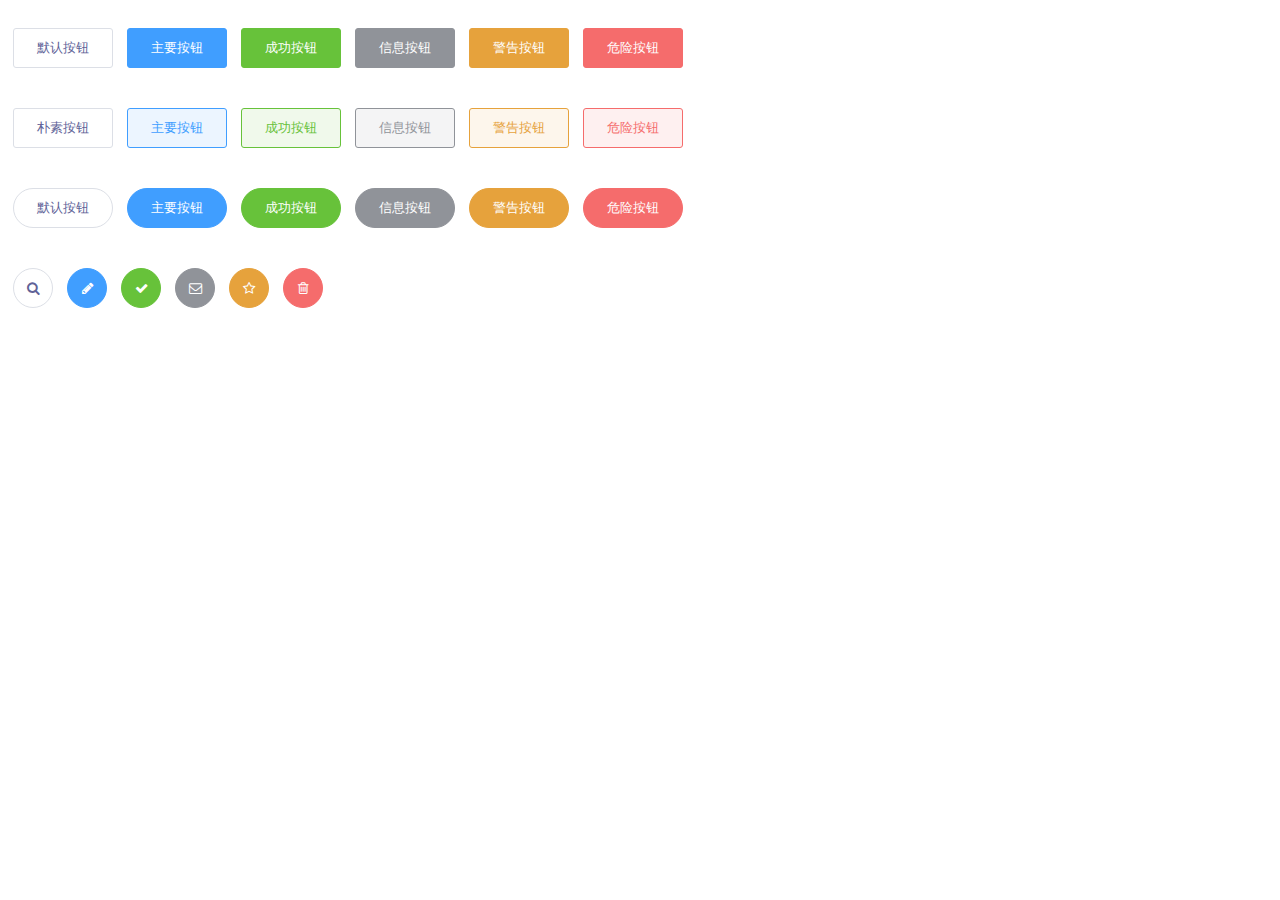
<file: button/index.html>
<!DOCTYPE html>
<html>
	<head>
		<meta charset="UTF-8">
		<title>按钮</title>
		<link rel="stylesheet" type="text/css" href="css/index.css"/>
		<link rel="stylesheet" type="text/css" href="css/font-awesome.min.css"/>
	</head>
	<body>
		<div>
			<div class="row-1">
				<button type="">默认按钮</button>
				<button type="primary">主要按钮</button>
				<button type="success">成功按钮</button>
				<button type="info">信息按钮</button>
				<button type="warning">警告按钮</button>
				<button type="danger">危险按钮</button>
			</div>
			<div class="row-2">
				<button type="">朴素按钮</button>
				<button type="primary">主要按钮</button>
				<button type="success">成功按钮</button>
				<button type="info">信息按钮</button>
				<button type="warning">警告按钮</button>
				<button type="danger">危险按钮</button>
			</div>
			<div class="row-3">
				<button type="">默认按钮</button>
				<button type="primary">主要按钮</button>
				<button type="success">成功按钮</button>
				<button type="info">信息按钮</button>
				<button type="warning">警告按钮</button>
				<button type="danger">危险按钮</button>
			</div>
			<div class="row-4">
				<button type=""><i class="fa fa-search" aria-hidden="true"></i></button>
				<button type="primary"><i class="fa fa-pencil" aria-hidden="true"></i></button>
				<button type="success"><i class="fa fa-check" aria-hidden="true"></i></button>
				<button type="info"><i class="fa fa-envelope-o" aria-hidden="true"></i></button>
				<button type="warning"><i class="fa fa-star-o" aria-hidden="true"></i></button>
				<button type="danger"><i class="fa fa-trash-o" aria-hidden="true"></i></button>
			</div>
		</div>
	</body>
</html>
</file>
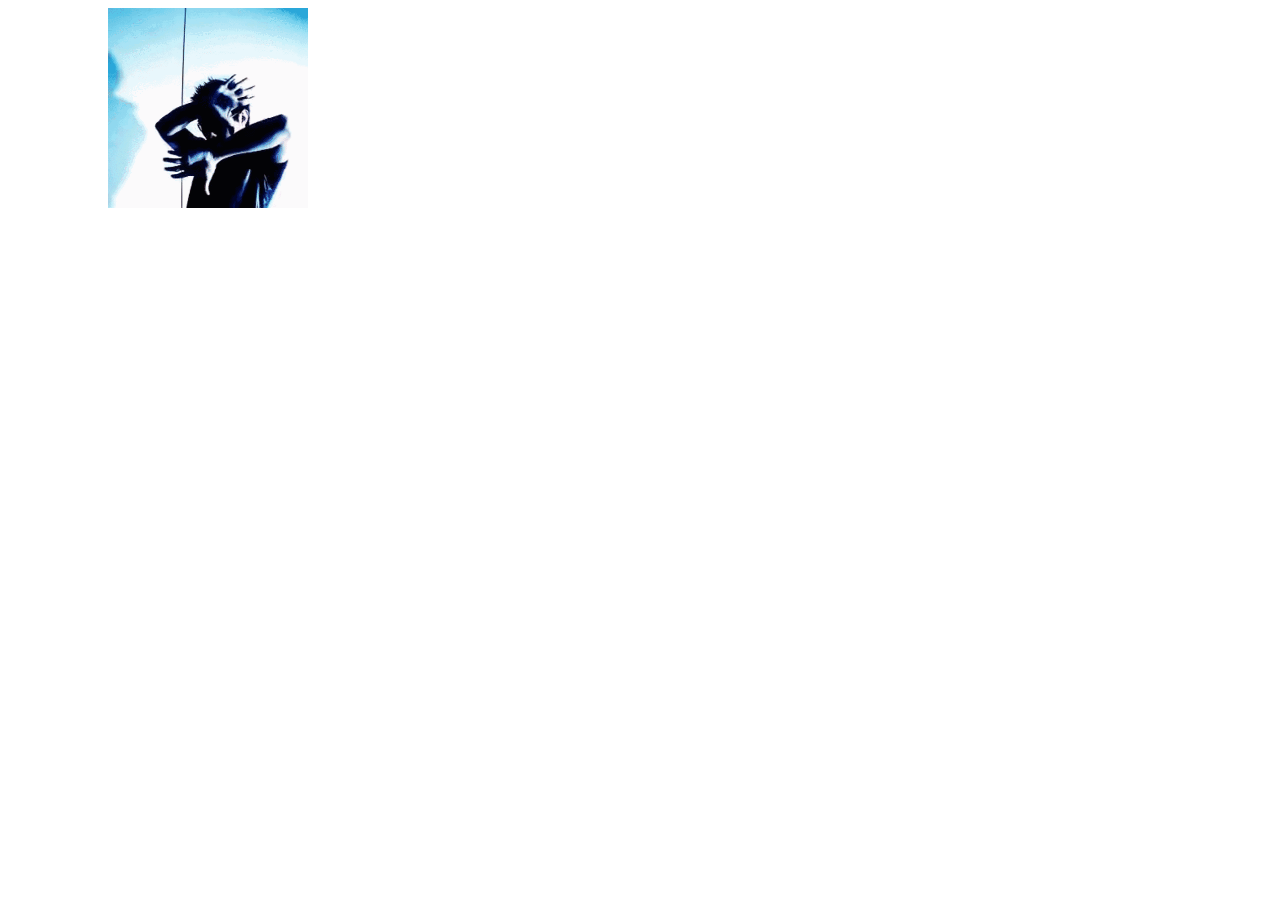
<file: transform/index.html>
<!DOCTYPE html>
<html lang="en">

	<head>
		<meta charset="UTF-8">
		<meta name="viewport" content="width=device-width, initial-scale=1.0">
		<meta http-equiv="X-UA-Compatible" content="ie=edge">
		<title>Document</title>
		<style>
			.parent {
				margin-left: 100px;
				width: 200px;
				position: relative;
				-webkit-perspective: 300;
			}
			
			.parent>div {
				width: 200px;
				height: 200px;
				backface-visibility: hidden;
				transition: 2s;
				transform-style: preserve-3d;
			}
			
			.parent>div:nth-child(1) {
				background-color: skyblue;
				transform: rotatey(-180deg);
				text-align: center;
			}
			
			.parent>div:nth-child(1) span{
				line-height: 200px;
				font-family: "微软雅黑";
				font-size: 16px;
			}
			.parent>div:nth-child(2) {
				background-image:url(img/Daisuke.png);
				background-position: center;
				background-size: cover;
				position: absolute;
				top: 0;
				left: 0;
			}
			
			.parent:hover div:nth-child(2) {
				transform: rotateY(180deg);
			}
			
			.parent:hover div:nth-child(1) {
				transform: rotateY(0deg);	
			}
		</style>
	</head>

	<body>
		<div class="parent">
			<div><span>Daisuke</span></div>
			<div></div>
		</div>
	</body>

</html>
</file>
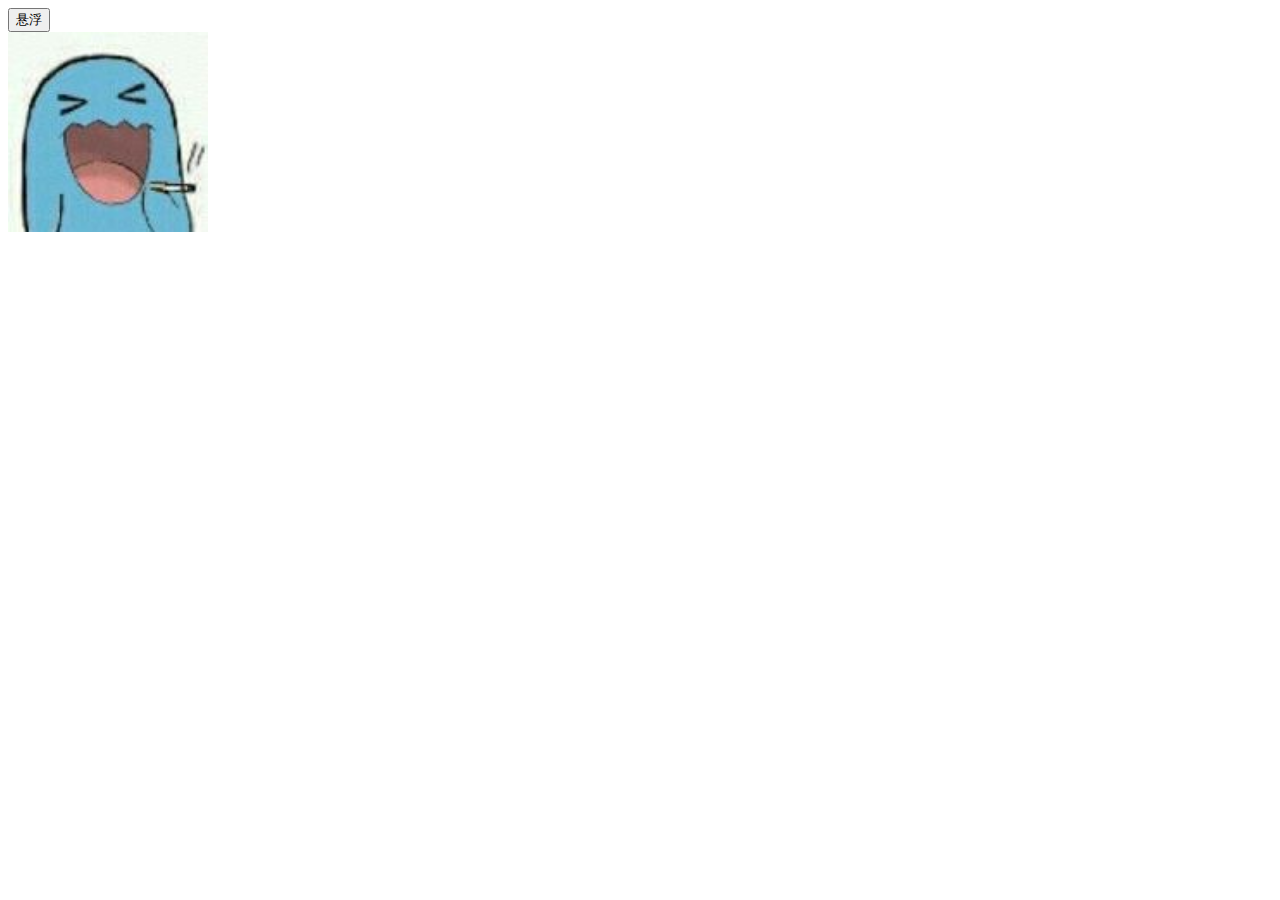
<file: transform/index1.html>
<!DOCTYPE html>
<html>
	<head>
		<meta charset="utf-8" />
		<title>test</title>
		<style>
			div{
				width: 200px;
				height: 200px;
				background-image: url(img/111.jpg);
				background-position: center;
				background-size: cover;
				transition:1s;
			}
			button:hover ~div{
				/*transform: rotate(3600deg);*/
				transform: rotateX(405deg);
			}
			
				
			
		</style>
	</head>
	
	<body>
		<button>悬浮</button>
		<div></div>
	</body>
</html>
</file>
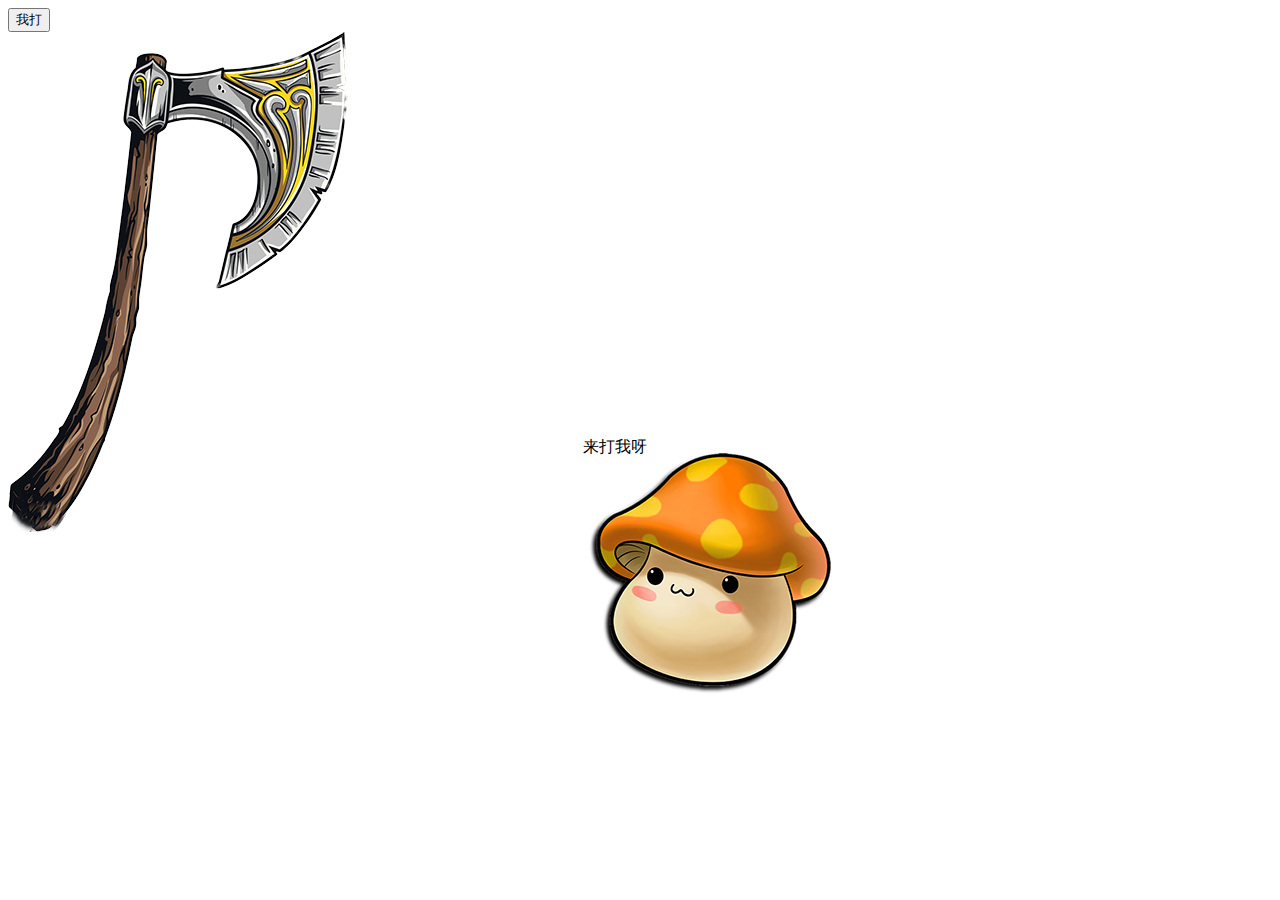
<file: transform/kan.html>
<!DOCTYPE html>
<html>

	<head>
		<meta charset="UTF-8">
		<title></title>
		<style>
			div {
				width: 341px;
				height: 500px;
				background-image:url(img/exam-004.png);
				transform-origin: left bottom;
				transition: 1s;
				display: inline-block;
			}
			
			button:hover~div {
				transform: rotate(80deg);
			}
			
			button:hover~p {
				transform: rotateZ(30deg);
				top: 80px;
			}
			
			p {
				height: 260px;
				width: 260px;
				background-image:url(img/exam-003.png);
				display: inline-block;
				margin-left: 230px;
				position: relative;
				top: -80px;
				transition: 0.5s 0.2s;
			}
		</style>
	</head>

	<body>
		<button>我打</button><br/>
		<div></div>
		<p>来打我呀</p>
	</body>

</html>
</file>
<file: button/css/index.css>
button {
	height: 40px;
	width: 100px;
	margin: 20px 5px;
	cursor: pointer;
}

.row-1 button {
	border-radius: 3px;
	border: hidden;
	transition-duration: 0.5s;
}

.row-2 button {
	border-radius: 3px;
	border: hidden;
	transition-duration: 0.5s;
}

.row-3 button {
	border-radius: 40px;
	border: hidden;
	transition-duration: 0.5s;
}
.row-4 button{
	height: 40px;
	width: 40px;
	border-radius: 40px;
	border: hidden;
	transition-duration: 0.5s;
}

.row-1 button:nth-child(1),
.row-3 button:nth-child(1),
.row-4 button:nth-child(1) {
	background-color: white;
	border: 1px #dcdfe6 solid;
	color: #606297
}

.row-1 button:nth-child(1):hover,
.row-3 button:nth-child(1):hover,
.row-4 button:nth-child(1):hover{
	border: 1px #409eff solid;
	color: #409eff;
	background-color: #ecf5ff;
}

.row-1 button:nth-child(2),
.row-3 button:nth-child(2),
.row-4 button:nth-child(2) {
	background-color: #409eff;
	border: 1px #409eff solid;
	color: white;
}

.row-1 button:nth-child(2):hover,
.row-3 button:nth-child(2):hover,
.row-4 button:nth-child(2):hover{
	border: 1px #66a9ff solid;
	background-color: #66a9ff;
}

.row-1 button:nth-child(3),
.row-3 button:nth-child(3),
.row-4 button:nth-child(3) {
	background-color: #67C23A;
	border: 1px #67C23A solid;
	color: white;
}

.row-1 button:nth-child(3):hover,
.row-3 button:nth-child(3):hover,
.row-4 button:nth-child(3):hover {
	border: 1px #C2E7B0 solid;
	background-color: #C2E7B0;
}

.row-1 button:nth-child(4),
.row-3 button:nth-child(4),
.row-4 button:nth-child(4) {
	background-color: #909399;
	border: 1px #909399 solid;
	color: white;
}

.row-1 button:nth-child(4):hover,
.row-3 button:nth-child(4):hover,
.row-4 button:nth-child(4):hover {
	border: 1px #A5A7AD solid;
	background-color: #A5A7AD;
}

.row-1 button:nth-child(5),
.row-3 button:nth-child(5),
.row-4 button:nth-child(5) {
	background-color: #E6A23C;
	border: 1px #E6A23C solid;
	color: white;
}

.row-1 button:nth-child(5):hover,
.row-3 button:nth-child(5):hover,
.row-4 button:nth-child(5):hover {
	border: 1px #F5C174 solid;
	background-color: #F5C174;
}

.row-1 button:nth-child(6),
.row-3 button:nth-child(6),
.row-4 button:nth-child(6){
	background-color: #F56C6C;
	border: 1px #F56C6C solid;
	color: white;
}

.row-1 button:nth-child(6):hover,
.row-3 button:nth-child(6):hover,
.row-4 button:nth-child(6):hover {
	border: 1px #F79393 solid;
	background-color: #F79393;
}

.row-2 button:nth-child(1) {
	background-color: white;
	border: 1px #dcdfe6 solid;
	color: #606297;
}

.row-2 button:nth-child(1):hover {
	border: 1px #409eff solid;
	color: #409eff;
}

.row-2 button:nth-child(2) {
	border: 1px #409eff solid;
	color: #409eff;
	background-color: #ecf5ff;
}

.row-2 button:nth-child(2):hover {
	border: 1px #66a9ff solid;
	background-color: #66a9ff;
	color: white;
}

.row-2 button:nth-child(3) {
	border: 1px #67C23A solid;
	color: #67C23A;
	background-color: #F0F9EB;
}

.row-2 button:nth-child(3):hover {
	background-color: #67C23A;
	border: 1px #67C23A solid;
	color: white;
}

.row-2 button:nth-child(4) {
	border: 1px #909399 solid;
	color: #909399;
	background-color: #F4F4F5;
}

.row-2 button:nth-child(4):hover {
	background-color: #909399;
	border: 1px #909399 solid;
	color: white;
}

.row-2 button:nth-child(5) {
	border: 1px #E6A23C solid;
	color: #E6A23C;
	background-color: #FDF6EC;
}

.row-2 button:nth-child(5):hover {
	background-color: #E6A23C;
	border: 1px #E6A23C solid;
	color: white;
}

.row-2 button:nth-child(6) {
	border: 1px #F56C6C solid;
	color: #F56C6C;
	background-color: #FEF0F0;
}

.row-2 button:nth-child(6):hover {
	background-color: #F56C6C;
	border: 1px #F56C6C solid;
	color: white;
}
</file>
